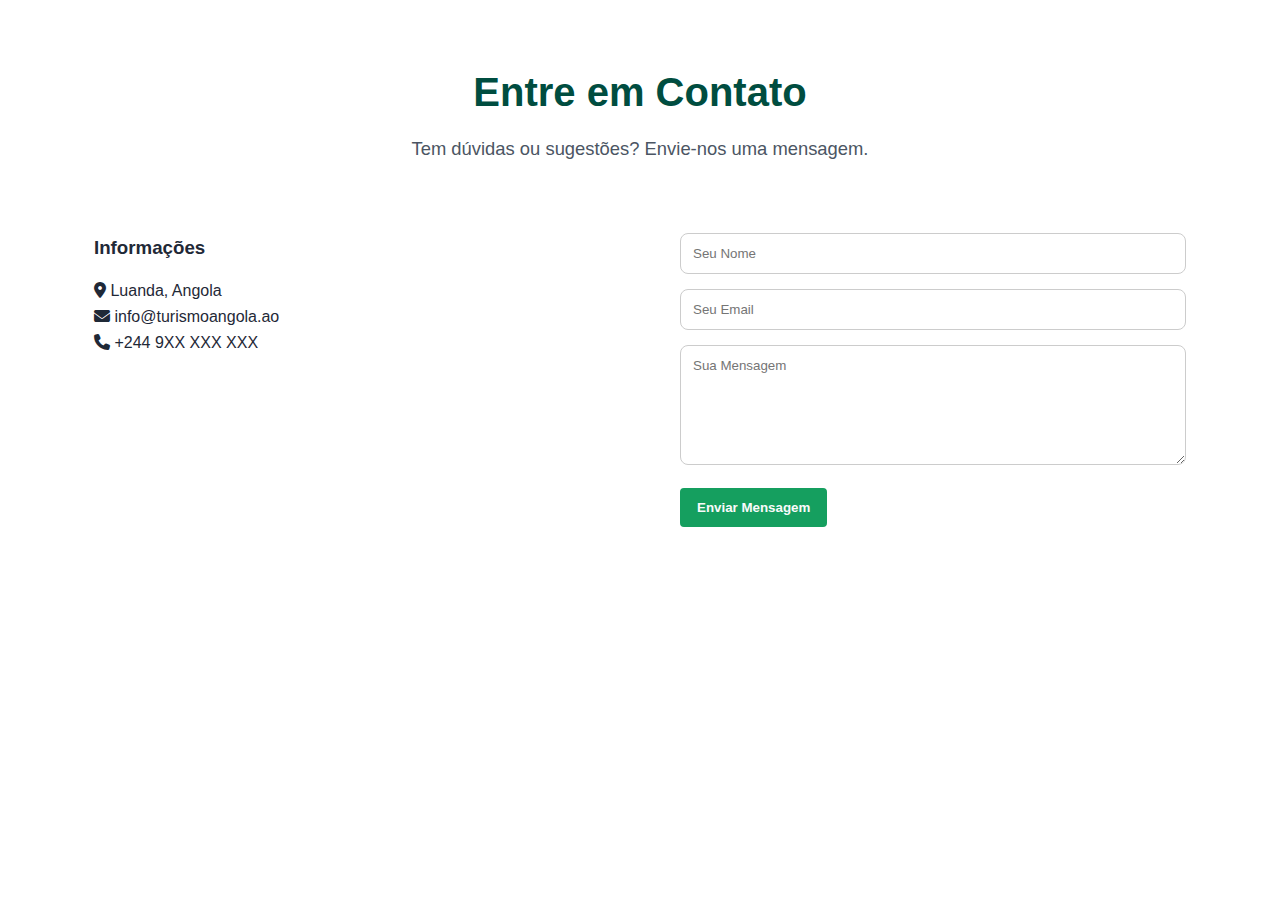
<file: contato.html>
<!DOCTYPE html>
<html lang="pt-Ao">
<head>
    <meta charset="utf-8" />
    <meta name="viewport" content="width=device-width, initial-scale=1" />
    <title>Contato | Portal de Turismo de Angola</title>
    <link rel="stylesheet" href="https://cdnjs.cloudflare.com/ajax/libs/font-awesome/6.5.1/css/all.min.css">
    <link rel="stylesheet" href="style.css">
    <style>
        .contact-grid {
            display: grid;
            grid-template-columns: repeat(auto-fit, minmax(280px, 1fr));
            gap: var(--gap);
        }
        .contact-info, .contact-form-wrap {
            padding: 30px;
            background: var(--card);
            border-radius: var(--radius);
            box-shadow: var(--shadow);
        }
        .contact-info h3 {
            color: var(--green);
            margin-bottom: 15px;
        }
        .contact-form-wrap input, .contact-form-wrap textarea {
            width: 100%;
            padding: 12px;
            margin-bottom: 15px;
            border: 1px solid #ccc;
            border-radius: 8px;
            font-family: 'Inter', sans-serif;
        }
        .contact-form-wrap textarea {
            min-height: 120px;
            resize: vertical;
        }
    </style>
</head>
<body>
    <main role="main">
        <section class="section">
            <div class="container">
                <div class="section-header">
                    <h2>Entre em Contato</h2>
                    <p>Tem dúvidas ou sugestões? Envie-nos uma mensagem.</p>
                </div>
                <div class="contact-grid">
                    <div class="contact-info">
                        <h3>Informações</h3>
                        <p><i class="icon fas fa-map-marker-alt"></i> Luanda, Angola</p>
                        <p><i class="icon fas fa-envelope"></i> info@turismoangola.ao</p>
                        <p><i class="icon fas fa-phone"></i> +244 9XX XXX XXX</p>
                    </div>
                    <div class="contact-form-wrap">
                        <form action="mensagem.php" method="POST">
                            <input type="text" name="name" placeholder="Seu Nome" required>
                            <input type="email" name="email" placeholder="Seu Email" required>
                            <textarea name="message" placeholder="Sua Mensagem" required></textarea>
                            <button type="submit" class="btn btn-primary">Enviar Mensagem</button>
                        </form>
                    </div>
                </div>
            </div>
        </section>
    </main>
    </body>
</html>
</file>
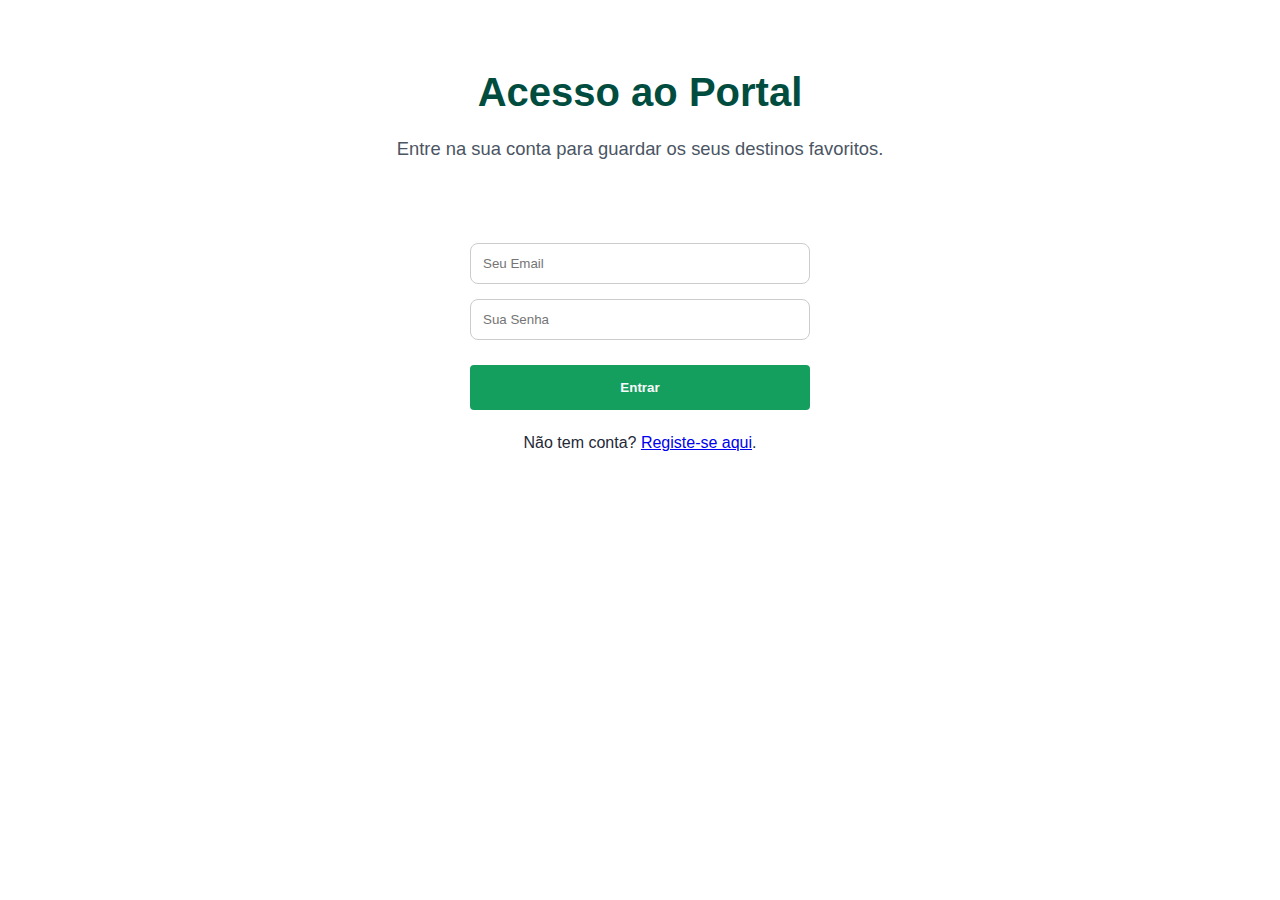
<file: login.html>
<!DOCTYPE html>
<html lang="pt-Ao">
<head>
    <meta charset="utf-8" />
    <meta name="viewport" content="width=device-width, initial-scale=1" />
    <title>Login | Portal de Turismo de Angola</title>
    <link rel="stylesheet" href="https://cdnjs.cloudflare.com/ajax/libs/font-awesome/6.5.1/css/all.min.css">
    <link rel="stylesheet" href="style.css">
    <style>
        .form-card {
            max-width: 400px;
            margin: 50px auto;
            padding: 30px;
            background: var(--card);
            border-radius: var(--radius);
            box-shadow: var(--shadow);
            text-align: center;
        }
        .form-card input {
            width: 100%;
            padding: 12px;
            margin-bottom: 15px;
            border: 1px solid #ccc;
            border-radius: 8px;
        }
        .form-card .btn-primary {
            width: 100%;
            height: 45px;
            margin-top: 10px;
        }
    </style>
</head>
<body>
    <main role="main">
        <section class="section">
            <div class="container">
                <div class="section-header">
                    
                    <h2>Acesso ao Portal</h2>
                    <p>Entre na sua conta para guardar os seus destinos favoritos.</p>
                </div>
                <div class="form-card">
                    <form action="index.html" method="POST">
                        <input type="email" name="email" placeholder="Seu Email" required>
                        <input type="password" name="password" placeholder="Sua Senha" required>
                        <button type="submit" class="btn btn-primary">Entrar</button>
                    </form>
                    <p style="margin-top: 20px;">Não tem conta? <a href="cadastro.php">Registe-se aqui</a>.</p>
                </div>
            </div>
        </section>
    </main>
    <script>
        window.alert('Cadastro realizado com sucesso! Faz o login...')
    </script>
    </body>
</html>
</file>
<file: style.css>
/* ======================================================================
   1. Variáveis & Reset Básico
   ====================================================================== */
:root {
    --primary-color: #004d40; /* Verde Escuro */
    --secondary-color: #159f5f; /* Verde Médio */
    --accent-color: #f59e0b; /* Laranja/Amarelo */
    --text-dark: #1f2937;
    --text-light: #f9fafb;
    --background-light: #ffffff;
    --background-alt: #f3f4f6;
    --border-color: #e5e7eb;
    --gap: 20px;
    --max-width: 1200px;
}

*, *::before, *::after {
    box-sizing: border-box;
    margin: 0;
    padding: 0;
}

html {
    font-size: 16px;
    scroll-behavior: smooth;
}

body {
    font-family: 'Inter', sans-serif;
    color: var(--text-dark);
    line-height: 1.6;
    background-color: var(--background-light);
}

.container {
    width: 90%;
    max-width: var(--max-width);
    margin: 0 auto;
}

/* ======================================================================
   2. Tipografia e Seções
   ====================================================================== */
.section {
    padding: 60px 0;
}

.section.alt {
    background-color: var(--background-alt);
}

.section-header {
    text-align: center;
    margin-bottom: 40px;
}

.section-header h2 {
    font-size: 2.5rem;
    margin-bottom: 10px;
    color: var(--primary-color);
}

.section-header p {
    font-size: 1.15rem;
    color: #4b5563;
}

/* ======================================================================
   3. Cabeçalho e Navegação com Menu Hambúrguer
   ====================================================================== */
.site-header {
    background-color: #0d8a56;
    border-bottom: 1px solid var(--border-color);
    position: sticky;
    top: 0;
    z-index: 1000;
    padding: 10px 0;
}

.header-inner {
    display: flex;
    justify-content: space-between;
    align-items: center;
    position: relative;
}

.brand {
    display: flex;
    align-items: center;
    text-decoration: none;
    color: white;
}

.brand img {
    height: 40px;
    margin-right: 10px;
    border-radius: 20px;
}

.brand-text {
    font-size: 1.25rem;
    white-space: nowrap;
}

/* === Botão Hambúrguer === */
.hamburger {
    display: none;
    flex-direction: column;
    background: none;
    border: none;
    cursor: pointer;
    padding: 6px;
    z-index: 1001;
}

.hamburger-line {
    width: 25px;
    height: 3px;
    background-color: white;
    margin: 3px 0;
    transition: 0.3s;
    border-radius: 2px;
}

/* === Navegação Principal === */
.main-nav {
    display: flex;
    align-items: center;
}

.main-nav a {
    text-decoration: none;
    color: white;
    font-weight: 600;
    margin-left: 25px;
    padding: 5px 0;
    transition: color 0.3s;
    position: relative;
}

.main-nav a:hover,
.main-nav a.active {
    color: white;
}

.main-nav a.active::after {
    content: '';
    position: absolute;
    bottom: -2px;
    left: 0;
    width: 100%;
    height: 2px;
    background-color: var(--secondary-color);
}

/* === Responsividade: Menu Hambúrguer em Mobile (max-width: 768px) === */
@media (max-width: 768px) {
    .hamburger {
        display: flex;
    }

    .main-nav {
        position: fixed;
        top: 0;
        right: -100%;
        height: 100vh;
        width: 75%;
        max-width: 300px;
        background-color: var(--primary-color);
        flex-direction: column;
        justify-content: flex-start;
        padding-top: 80px;
        align-items: center;
        transition: right 0.4s ease;
        box-shadow: -5px 0 15px rgba(0, 0, 0, 0.2);
        z-index: 999;
    }

    .main-nav.active {
        right: 0;
    }

    .main-nav a {
        color: var(--text-light);
        margin: 15px 0;
        font-size: 1.1rem;
        padding: 10px 0;
        margin-left: 0;
        width: 100%;
        text-align: center;
    }

    .main-nav a::after {
        display: none;
    }

    .main-nav a:hover,
    .main-nav a.active {
        color: var(--accent-color);
        background-color: rgba(21, 159, 95, 0.2);
        border-radius: 6px;
    }

    /* Animação do hambúrguer (transforma em X) */
    .hamburger.active .hamburger-line:nth-child(1) {
        transform: rotate(45deg) translate(6px, 6px);
    }

    .hamburger.active .hamburger-line:nth-child(2) {
        opacity: 0;
    }

    .hamburger.active .hamburger-line:nth-child(3) {
        transform: rotate(-45deg) translate(6px, -6px);
    }
}

/* ======================================================================
   4. Hero Section
   ====================================================================== */
.hero {
    background-size: cover;
    background-position: center;
    color: var(--text-light);
    height: 60vh;
    min-height: 400px;
    display: flex;
    align-items: center;
    text-shadow: 1px 1px 3px rgba(0, 0, 0, 0.5);
}

.hero-content {
    max-width: 700px;
    padding: 20px;
    background-color: rgba(0, 0, 0, 0.4);
    border-radius: 8px;
}

#hero-title {
    font-size: 3rem;
    margin-bottom: 15px;
}

.hero p {
    font-size: 1.25rem;
    margin-bottom: 20px;
}

.badges {
    display: flex;
    flex-wrap: wrap;
    gap: 10px;
}

.badge {
    background-color: var(--accent-color);
    color: var(--text-dark);
    padding: 5px 12px;
    border-radius: 20px;
    font-size: 0.9rem;
    font-weight: 600;
}

@media (max-width: 600px) {
    .hero {
        height: auto;
        min-height: 350px;
        padding: 40px 0;
    }

    #hero-title {
        font-size: 2rem;
    }

    .hero p {
        font-size: 1rem;
    }

    .hero-content {
        padding: 15px;
    }
}

/* ======================================================================
   5. Cartões e Grelhas
   ====================================================================== */
.grid {
    display: grid;
    grid-template-columns: repeat(12, 1fr);
    gap: var(--gap);
}

.card {
    grid-column: span 4;
    background-color: var(--background-light);
    border: 1px solid var(--border-color);
    border-radius: 8px;
    overflow: hidden;
    display: flex;
    flex-direction: column;
    transition: transform 0.3s, box-shadow 0.3s;
}

.card:hover {
    transform: translateY(-5px);
    box-shadow: 0 10px 20px rgba(0, 0, 0, 0.1);
}

.card-media {
    width: 100%;
    height: 200px;
    background-size: cover;
    background-position: center;
}

.card-body {
    padding: 20px;
    flex-grow: 1;
}

.card-title {
    font-size: 1.5rem;
    color: var(--primary-color);
    margin-bottom: 10px;
}

.card-meta {
    margin-bottom: 15px;
    font-size: 0.9rem;
    color: #6b7280;
    display: flex;
    flex-wrap: wrap;
    gap: 8px;
}

.pill {
    background-color: var(--background-alt);
    padding: 3px 8px;
    border-radius: 4px;
}

.rating {
    color: var(--accent-color);
}

.price {
    font-weight: 600;
    color: var(--primary-color);
}

.card-actions {
    padding: 0 20px 20px;
    display: flex;
    gap: 10px;
    margin-top: auto;
}

@media (max-width: 960px) {
    .card {
        grid-column: span 6;
    }
}

@media (max-width: 600px) {
    .card {
        grid-column: span 12;
    }
}

/* ======================================================================
   6. Botões
   ====================================================================== */
.btn {
    padding: 10px 15px;
    border-radius: 4px;
    font-weight: 600;
    cursor: pointer;
    text-align: center;
    transition: background-color 0.3s, color 0.3s, border-color 0.3s;
    border: 2px solid transparent;
    font-family: 'Inter', sans-serif;
}

.btn-primary {
    background-color: var(--secondary-color);
    color: var(--text-light);
    border-color: var(--secondary-color);
}

.btn-primary:hover {
    background-color: var(--primary-color);
    border-color: var(--primary-color);
}

.btn-outline {
    background-color: transparent;
    color: var(--secondary-color);
    border-color: var(--secondary-color);
}

.btn-outline:hover {
    background-color: var(--secondary-color);
    color: var(--text-light);
}

/* ======================================================================
   7. Experiências
   ====================================================================== */
.experiences {
    display: grid;
    grid-template-columns: repeat(4, 1fr);
    gap: var(--gap);
}

.experience {
    background-color: var(--background-light);
    border-radius: 8px;
    overflow: hidden;
    padding: 15px;
    text-align: center;
    border: 1px solid var(--border-color);
}

.experience h3 {
    color: var(--primary-color);
    margin: 10px 0;
    font-size: 1.25rem;
}

.experience .card-media {
    height: 150px;
    margin: -15px -15px 0 -15px;
}

@media (max-width: 960px) {
    .experiences {
        grid-template-columns: repeat(2, 1fr);
    }
}

@media (max-width: 600px) {
    .experiences {
        grid-template-columns: 1fr;
    }
}

/* ======================================================================
   8. Cultura
   ====================================================================== */
.culture-grid {
    display: grid;
    grid-template-columns: repeat(4, 1fr);
    gap: var(--gap);
}

.culture-card {
    padding: 20px;
    border-radius: 8px;
    background-color: var(--background-light);
    box-shadow: 0 4px 6px rgba(0, 0, 0, 0.05);
}

.culture-card h3 {
    color: var(--primary-color);
    margin-bottom: 10px;
    font-size: 1.3rem;
}

@media (max-width: 960px) {
    .culture-grid {
        grid-template-columns: repeat(2, 1fr);
    }
}

@media (max-width: 600px) {
    .culture-grid {
        grid-template-columns: 1fr;
    }
}

/* ======================================================================
   9. Planeador
   ====================================================================== */
.planner {
    display: grid;
    grid-template-columns: 1fr 1fr;
    gap: var(--gap);
    padding: 20px;
    background-color: var(--background-light);
    border-radius: 8px;
    box-shadow: 0 4px 6px rgba(0, 0, 0, 0.05);
}

.planner h3 {
    color: var(--primary-color);
    margin-bottom: 15px;
    border-bottom: 2px solid var(--secondary-color);
    padding-bottom: 5px;
}

.saved-list {
    list-style: none;
    padding-left: 0;
}

.saved-list li {
    padding: 8px 0;
    border-bottom: 1px dotted var(--border-color);
}

.note-area {
    width: 100%;
    min-height: 200px;
    padding: 10px;
    border: 1px solid var(--border-color);
    border-radius: 4px;
    resize: vertical;
    font-family: inherit;
    font-size: 1rem;
}

@media (max-width: 768px) {
    .planner {
        grid-template-columns: 1fr;
    }
}

/* ======================================================================
   10. Rodapé
   ====================================================================== */
.site-footer {
    background-color: var(--primary-color);
    color: var(--text-light);
    padding: 40px 0;
    font-size: 0.9rem;
}

.footer-inner {
    display: flex;
    justify-content: space-between;
    gap: 30px;
}

.footer-inner h4 {
    color: var(--accent-color);
    margin-bottom: 10px;
}

.footer-links {
    display: flex;
    flex-wrap: wrap;
    gap: 15px;
    max-width: 600px;
    justify-content: flex-end;
}

.footer-links a {
    color: var(--text-light);
    text-decoration: none;
    transition: color 0.3s;
}

.footer-links a:hover {
    color: var(--accent-color);
}


@media (max-width: 768px) {
    .footer-inner {
        flex-direction: column;
        text-align: center;
        gap: 20px;
    }
    
    .footer-links {
        justify-content: center;
    }
}

/* ======================================================================
   11. Toast (Notificação)
   ====================================================================== */
.toast {
    visibility: hidden;
    min-width: 250px;
    margin-left: -125px;
    background-color: #333;
    color: var(--text-light);
    text-align: center;
    border-radius: 8px;
    padding: 16px;
    position: fixed;
    z-index: 101;
    left: 50%;
    bottom: 30px;
    font-size: 1rem;
    box-shadow: 0 4px 8px rgba(0, 0, 0, 0.2);
}

.toast.show {
    visibility: visible;
    animation: fadein 0.5s, fadeout 0.5s 2.5s;
}

@keyframes fadein {
    from { bottom: 0; opacity: 0; }
    to { bottom: 30px; opacity: 1; }
}

@keyframes fadeout {
    from { opacity: 1; }
    to { bottom: 0; opacity: 0; }
}
</file>
